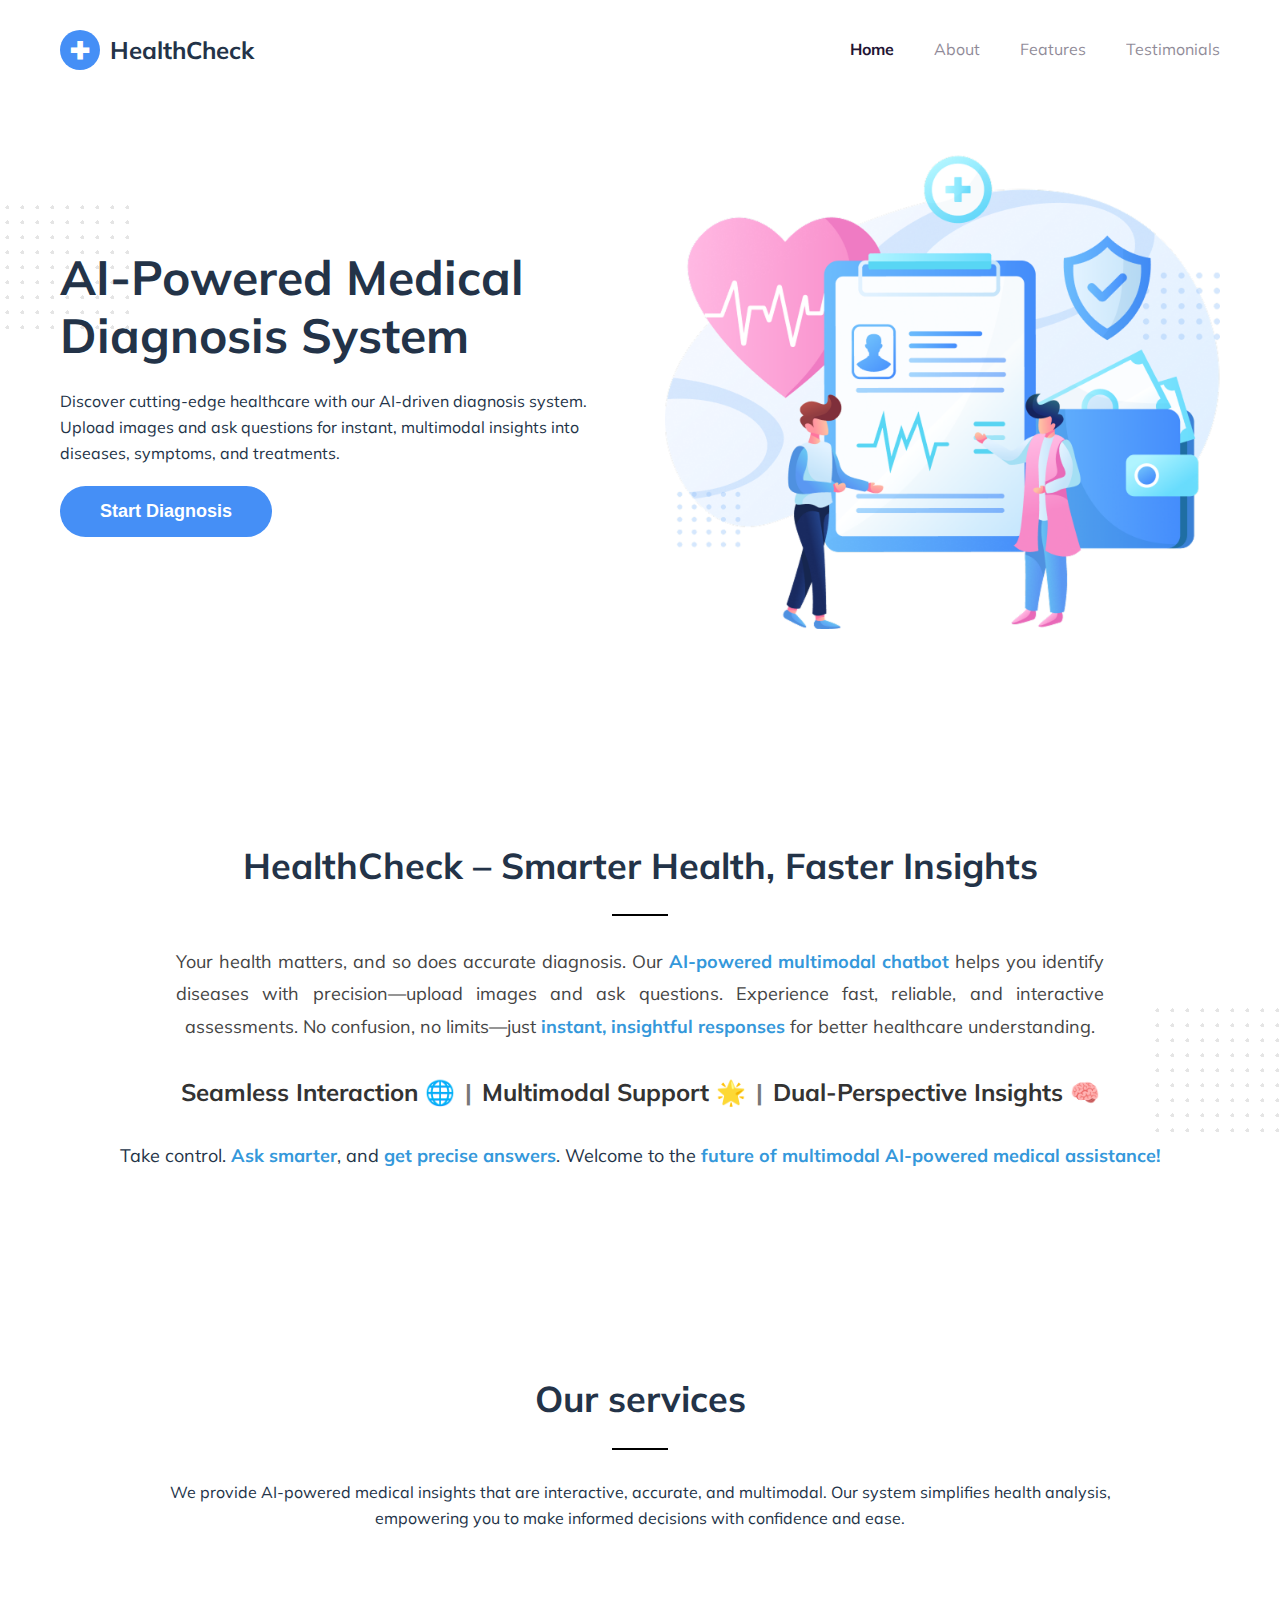
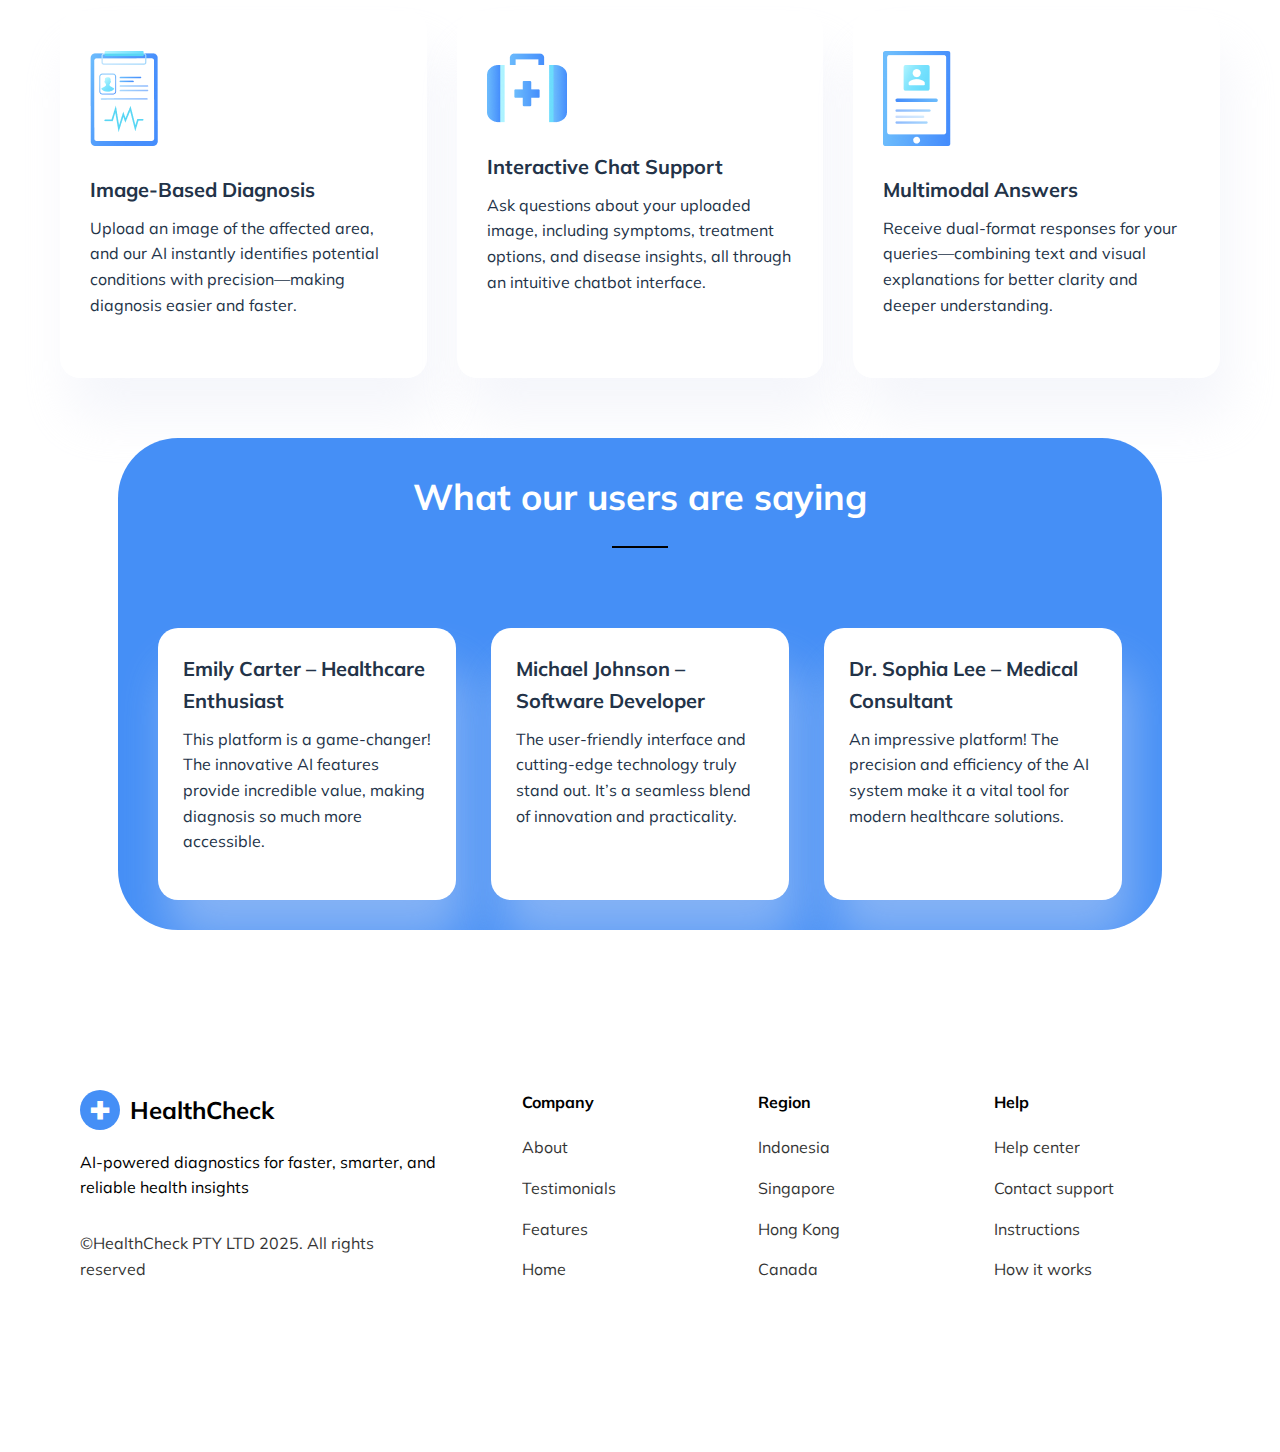
<file: templates/login.html>
<!DOCTYPE html>
<html lang="en">
<head>
    <meta charset="UTF-8">
    <meta name="viewport" content="width=device-width, initial-scale=1.0">
    <title>HealthCheck - AI-Powered Medical Diagnosis</title>
    <link rel="stylesheet" href="/static/login.css">
    <link href="https://fonts.googleapis.com/css2?family=Mulish:wght@300;400;500;600;700&display=swap" rel="stylesheet">
</head>
<body>
    <!-- Navigation -->
    <header>
        <div class="container">
            <div class="logo">
                <div class="logo-circle">✚</div>
                <span>HealthCheck</span>
            </div>
            <nav>
                <ul class="nav-links">
                    <li><a href="#" class="active">Home</a></li>
                    <li><a href="#">About</a></li>
                    <li><a href="#">Features</a></li>
                    <li><a href="#">Testimonials</a></li>
                </ul>
            </nav>
        </div>
    </header>

    <!-- Hero Section -->
    <section class="hero">
        <div class="container">
            <div class="hero-content">
                <h1>AI-Powered Medical Diagnosis System </h1>
                <p>Discover cutting-edge healthcare with our AI-driven diagnosis system. Upload images and ask questions for instant, multimodal insights into diseases, symptoms, and treatments.</p>
                <button class="btn-primary" id="startDiagnosisBtn">Start Diagnosis</button>
            </div>
            <div class="hero-image">
                <img src="/static/images/header illustration 1.png" alt="Medical illustration">
            </div>
        </div>
        <div class="dots-bg dots-top-left"></div>
    </section>

    <!-- Healthcare Providers Section -->
    <section class="providers">
        <div class="container">
            <div class="providers-content">
                <h2 class="section-title-centre">HealthCheck – Smarter Health, Faster Insights</h2>
                <div class="divider centre-align"></div>
                <div class="tagline">
                    Your health matters, and <span>so does accurate diagnosis</span>.  
                    Our <span class="highlight-blue">AI-powered multimodal chatbot</span> helps you identify diseases with precision—upload images and ask questions.  
                    Experience <span>fast, reliable, and interactive assessments</span>.  
                    No confusion, no limits—just <span class="highlight-blue">instant, insightful responses</span> for better healthcare understanding.  
                </div>
            </div>
        </div>
        <div class="dots-bg dots-right"></div>
        <div class="features">
            Seamless Interaction 🌐 <span class="feature-divider">|</span> Multimodal Support 🌟 <span class="feature-divider">|</span> Dual-Perspective Insights 🧠
        </div>
        <div class="call-to-action">
            Take control.&nbsp;<span class="highlight-blue">Ask smarter</span>, and&nbsp;<span class="highlight-blue">get precise answers</span>.  
Welcome to the&nbsp;<span class="highlight-blue">future of multimodal AI-powered medical assistance!</span>
        </div>
    </section>

    <!-- Services Section -->
    <section class="services">
        <div class="container">
            <h2 class="section-title">Our services</h2>
            <div class="divider"></div>
            <p class="section-description">We provide AI-powered medical insights that are interactive, accurate, and multimodal. Our system simplifies health analysis, empowering you to make informed decisions with confidence and ease.</p>
<div class="services-grid">
    <div class="service-card">
        <div class="service-icon">
            <img src="/static/images/Frame.png" alt="Image Analysis">
        </div>
        <h3>Image-Based Diagnosis</h3>
        <p>Upload an image of the affected area, and our AI instantly identifies potential conditions with precision—making diagnosis easier and faster.</p>
    </div>
    
    <div class="service-card">
        <div class="service-icon">
            <img src="/static/images/Frame (2).png" alt="Chatbot Interaction">
        </div>
        <h3>Interactive Chat Support</h3>
        <p>Ask questions about your uploaded image, including symptoms, treatment options, and disease insights, all through an intuitive chatbot interface.</p>
    </div>
    
    <div class="service-card">
        <div class="service-icon">
            <img src="/static/images/Frame (4).png" alt="Multimodal Responses">
        </div>
        <h3>Multimodal Answers</h3>
        <p>Receive dual-format responses for your queries—combining text and visual explanations for better clarity and deeper understanding.</p>
    </div>
</div>
<!-- Articles Section -->
<section class="articles">
    <div class="container">
        <h2 class="text">What our users are saying</h2>
        <div class="divider"></div>
        
        <div class="articles-grid">
            <div class="article-card">
                <div class="article-image">
                </div>
                <div class="article-content">
                    <h3>Emily Carter – Healthcare Enthusiast</h3>
                    <p>This platform is a game-changer! The innovative AI features provide incredible value, making diagnosis so much more accessible.</p>
                </div>
            </div>
            
            <div class="article-card">
                <div class="article-image">
                </div>
                <div class="article-content">
                    <h3>Michael Johnson – Software Developer</h3>
                    <p>The user-friendly interface and cutting-edge technology truly stand out. It’s a seamless blend of innovation and practicality.</p>
                </div>
            </div>
            
            <div class="article-card">
                <div class="article-image">
                </div>
                <div class="article-content">
                    <h3>Dr. Sophia Lee – Medical Consultant</h3>
                    <p>An impressive platform! The precision and efficiency of the AI system make it a vital tool for modern healthcare solutions.</p>
                </div>
            </div>
        </div>
    </div>
    <div class="dots-bg dots-bottom-left"></div>
</section>

    <!-- Footer -->
    <footer>
        <div class="container">
            <div class="footer-grid">
                <div class="footer-about">
                    <div class="logo footer-logo">
                        <div class="logo-circle">✚</div>
                        <span>HealthCheck</span>
                    </div>
                    <p>AI-powered diagnostics for faster, smarter, and reliable health insights</p>
                    <p class="copyright">©HealthCheck PTY LTD 2025. All rights reserved</p>
                </div>
                
                <div class="footer-links">
                    <h4>Company</h4>
                    <ul>
                        <li><a href="#">About</a></li>
                        <li><a href="#">Testimonials</a></li>
                        <li><a href="#">Features</a></li>
                        <li><a href="#">Home</a></li>
                    </ul>
                </div>
                
                <div class="footer-links">
                    <h4>Region</h4>
                    <ul>
                        <li><a href="#">Indonesia</a></li>
                        <li><a href="#">Singapore</a></li>
                        <li><a href="#">Hong Kong</a></li>
                        <li><a href="#">Canada</a></li>
                    </ul>
                </div>
                
                <div class="footer-links">
                    <h4>Help</h4>
                    <ul>
                        <li><a href="#">Help center</a></li>
                        <li><a href="#">Contact support</a></li>
                        <li><a href="#">Instructions</a></li>
                        <li><a href="#">How it works</a></li>
                    </ul>
                </div>
            </div>
        </div>
    </footer>
    <script src="/static/login.js"></script>
</body>
</html>
</file>
<file: static/login.css>
/* Base Styles */
* {
    margin: 0;
    padding: 0;
    box-sizing: border-box;
}

body {
    font-family: 'Mulish', sans-serif;
    color: #7D7987;
    line-height: 1.6;
    overflow-x: hidden;
}

.container {
    max-width: 1200px;
    margin: 0 auto;
    padding: 0 20px;
}

h1, h2, h3, h4 {
    color: #233348;
    font-weight: 700;
}

h1 {
    font-size: 48px;
    line-height: 1.2;
    margin-bottom: 25px;
}

h2 {
    font-size: 36px;
}

h3 {
    font-size: 20px;
    margin-bottom: 10px;
}

p {
    margin-bottom: 20px;
}

img {
    max-width: 100%;
    height: auto;
}

.center {
    text-align: center;
    margin-top: 40px;
}

.section-title {
    text-align: center;
    margin-bottom: 20px;
}

.section-description {
    text-align: center;
    max-width: 950px;
    margin: 0 auto 80px;
}

.divider {
    width: 56px;
    height: 2px;
    background-color: #000;
    margin: 20px auto 30px;
}

.divider.white {
    background-color: #fff;
}

.divider.left-align {
    margin-left: 0;
}

.left-align {
    text-align: left;
}

/* Buttons */
.btn-primary {
    background-color: #458FF6;
    color: white;
    border: none;
    border-radius: 55px;
    padding: 15px 40px;
    font-weight: 700;
    font-size: 18px;
    cursor: pointer;
    transition: all 0.3s ease;
}

.btn-primary:hover {
    background-color: #2d7fef;
}

.btn-secondary {
    background-color: transparent;
    color: #458FF6;
    border: 1.4px solid #458FF6;
    border-radius: 55px;
    padding: 15px 40px;
    font-weight: 700;
    font-size: 18px;
    cursor: pointer;
    transition: all 0.3s ease;
}

.btn-secondary:hover {
    background-color: #458FF6;
    color: white;
}

/* Background Elements */
.dots-bg {
    position: absolute;
    width: 130px;
    height: 130px;
    background-image: radial-gradient(#E5E5E5 2px, transparent 2px);
    background-size: 15px 15px;
    z-index: -1;
}

.dots-top-left {
    top: 100px;
    left: 0;
}

.dots-bottom-right {
    bottom: -50px;
    right: 0;
}

.dots-right {
    top: 50%;
    right: 0;
}

.dots-left {
    top: 30%;
    left: 0;
}

.dots-bottom-left {
    bottom: 50px;
    left: 50px;
}

.wave-bg {
    position: absolute;
    width: 100%;
    height: 300px;
    background-color: #F5F7FB;
    border-radius: 0 0 100px 0;
    top: 0;
    left: 0;
    z-index: -2;
}

/* Header and Navigation */
header {
    padding: 30px 0;
}

header .container {
    display: flex;
    justify-content: space-between;
    align-items: center;
}

.logo {
    display: flex;
    align-items: center;
    font-weight: 700;
    font-size: 24px;
    color: #233348;
}

.logo-circle {
    width: 40px;
    height: 40px;
    background-color: #458FF6;
    border-radius: 50%;
    display: flex;
    align-items: center;
    justify-content: center;
    color: white;
    margin-right: 10px;
}

.logo-circle.white {
    background-color: white;
    color: #458FF6;
}

.nav-links {
    display: flex;
    list-style: none;
}

.nav-links li {
    margin-left: 40px;
}

.nav-links a {
    text-decoration: none;
    color: #1F1534;
    opacity: 0.5;
    font-weight: 400;
    transition: all 0.3s ease;
}

.nav-links a:hover, .nav-links a.active {
    opacity: 1;
    font-weight: 700;
}

/* Hero Section */
.hero {
    padding: 50px 0 100px;
    position: relative;
}

.hero .container {
    display: flex;
    align-items: center;
    justify-content: space-between;
}

.hero-content {
    flex: 1;
    padding-right: 50px;
}

.hero-image {
    flex: 1;
}

/* Services Section */
.services {
    padding: 100px 0;
    position: relative;
}

.services-grid {
    display: grid;
    grid-template-columns: repeat(3, 1fr);
    gap: 30px;
    margin-top: 80px;
}

.service-card {
    background-color: white;
    border-radius: 20px;
    padding: 40px 30px;
    box-shadow: 10px 40px 50px rgba(229, 233, 246, 0.4);
    transition: all 0.3s ease;
}

.service-card:hover {
    transform: translateY(-5px);
}

.service-icon {
    margin-bottom: 20px;
}

/* Providers Section */
.providers {
    padding: 100px 0;
    position: relative;
}

.providers .container {
    display: flex;
    align-items: center;
    justify-content: space-between;
}

.providers-image {
    flex: 1;
    margin-right: 50px;
}

.providers-content {
    flex: 1;
}

/* Mobile App Section */
.mobile-app {
    padding: 100px 0;
    position: relative;
}

.mobile-app .container {
    display: flex;
    align-items: center;
    justify-content: space-between;
}

.app-content {
    flex: 1;
    padding-right: 50px;
}

.app-image {
    flex: 1;
}

/* Testimonials Section */
.testimonials {
    padding: 70px 0;
    background-color: #458FF6;
    border-radius: 24px;
    color: white;
    margin: 50px 0;
}

.testimonials h2 {
    color: white;
    text-align: center;
}

.testimonial-content {
    display: flex;
    margin-top: 40px;
}

.customer-info {
    display: flex;
    align-items: center;
    margin-right: 100px;
    min-width: 250px;
}

.customer-image {
    width: 60px;
    height: 60px;
    border-radius: 50%;
    overflow: hidden;
    margin-right: 20px;
}

.customer-details h4 {
    color: white;
    margin-bottom: 5px;
}

.testimonial-text {
    flex: 1;
    font-size: 19px;
    line-height: 1.6;
}

.slider-controls {
    display: flex;
    justify-content: center;
    align-items: center;
    margin-top: 40px;
}

.prev-btn, .next-btn {
    background: none;
    border: none;
    color: white;
    font-size: 24px;
    cursor: pointer;
    padding: 0 20px;
}

.slider-dots {
    display: flex;
    align-items: center;
}

.dot {
    width: 10px;
    height: 10px;
    border-radius: 50%;
    background-color: rgba(255, 255, 255, 0.3);
    margin: 0 8px;
    cursor: pointer;
}

.dot.active {
    background-color: white;
}

/* Articles Section */
.articles {
    position: relative;
    background-color: #458FF6; /* Blue background */
    padding: 30px 20px; /* Reduced vertical padding to make it shorter */
    width: 90%;
    margin: 60px auto; /* Reduced margin to make the section take less vertical space */
    border-radius: 60px; /* Already has border radius */
    max-height: 800px; /* Add a maximum height - adjust as needed */
    overflow: auto; /* In case content is taller than the max height */
}

.articles-grid {
    display: grid;
    grid-template-columns: repeat(3, 1fr);
    gap: 35px;
    margin-top: 80px;
}

.article-card {
    background-color: white;
    border-radius: 20px;
    overflow: hidden;
    box-shadow: 10px 40px 50px rgba(229, 233, 246, 0.4);
    transition: all 0.3s ease;
}

.article-card:hover {
    transform: translateY(-5px);
}

.article-content {
    padding: 25px;
}

.read-more {
    color: #458FF6;
    text-decoration: none;
    font-weight: 600;
    display: inline-block;
    margin-top: 10px;
}

/* Footer */
footer {
    background-color: white;
    color: black;
    padding: 100px 0 50px;
}

.footer-grid {
    display: grid;
    grid-template-columns: 2fr 1fr 1fr 1fr;
    gap: 30px;
}

.footer-about {
    padding-right: 50px;
}

.footer-logo {
    margin-bottom: 20px;
    color: black;
}

.footer-links h4 {
    color: black;
    margin-bottom: 20px;
}

.footer-links ul {
    list-style: none;
}

.footer-links li {
    margin-bottom: 15px;
}

.footer-links a {
    color: black;
    text-decoration: none;
    opacity: 0.8;
    transition: all 0.3s ease;
}

.footer-links a:hover {
    opacity: 1;
}

.copyright {
    margin-top: 30px;
    opacity: 0.8;
}

/* Responsive Styles */
@media (max-width: 992px) {
    .hero .container, 
    .providers .container, 
    .mobile-app .container {
        flex-direction: column;
    }
    
    .hero-content, 
    .providers-content, 
    .app-content {
        padding-right: 0;
        margin-bottom: 50px;
        text-align: center;
    }
    
    .divider.left-align {
        margin: 20px auto 30px;
    }
    
    .services-grid, 
    .articles-grid {
        grid-template-columns: repeat(2, 1fr);
    }
    
    .testimonial-content {
        flex-direction: column;
    }
    
    .customer-info {
        margin-right: 0;
        margin-bottom: 30px;
        justify-content: center;
    }
    
    .footer-grid {
        grid-template-columns: 1fr 1fr;
    }
}

@media (max-width: 768px) {
    .services-grid, 
    .articles-grid {
        grid-template-columns: 1fr;
    }
    
    .nav-links {
        display: none;
    }
    
    h1 {
        font-size: 36px;
    }
    
    h2 {
        font-size: 28px;
    }
    
    .footer-grid {
        grid-template-columns: 1fr;
    }
}
.section-title-centre {
    text-align: center; /* Centers the heading */
    width: 100%; /* Ensures full width */
}
.centre-align{
    text-align: centre;
}
.tagline {
    font-size: 18px;
    margin-bottom: 30px;
    color: #444;
    text-align: justify;  /* Justifies text for even spacing */
    text-align-last: center;  /* Ensures last line is centered */ /* Increases font size */
    line-height: 1.8;  /* Increases line spacing for better readability */
    width: 80%;  /* Limits width to create natural line breaks */
    margin: 0 auto;
}

.highlight-text {
    color: #ff5c8d;
    font-weight: bold;
}

.highlight-blue {
    color: #3498db;
    font-weight: bold;
}
.features {
    font-size: 24px;
    margin: 30px 0;
    font-weight: bold;
    color: #333;
    font-weight: bold;
    text-align: center;  /* Centers the text */
    display: flex;
    justify-content: center; /* Centers content horizontally */
    align-items: center; /* Ensures vertical alignment */
    flex-wrap: wrap; /* Ensures proper wrapping on smaller screens */
    gap: 10px; 
}

.feature-divider {
    color: #777;
}
.call-to-action {
    font-size: 18px;
    margin-top: 20px;
    text-align: center; 
    display: flex;
    justify-content: center; /* Centers content horizontally */
    align-items: center;
}
.text{
    color:white;
    text-align: center;
    margin-bottom: 20px;
}
/* Base styles - assuming these are already in your CSS */
:root {
    --primary-color: #458FF6;
    --dark-blue: #233348;
    --light-blue: #E8F4FF;
    --gray: #7D7987;
    --light-gray: #F5F5F5;
    --white: #FFFFFF;
    --shadow: 0px 10px 40px rgba(0, 0, 0, 0.1);
}

body {
    font-family: 'Mulish', sans-serif;
    margin: 0;
    padding: 0;
    color: var(--dark-blue);
    line-height: 1.6;
}

.container {
    max-width: 1200px;
    margin: 0 auto;
    padding: 0 20px;
}

/* Button styles */
.btn-primary {
    background-color: var(--primary-color);
    color: var(--white);
    border: none;
    border-radius: 55px;
    padding: 15px 40px;
    font-weight: 700;
    font-size: 18px;
    cursor: pointer;
    transition: all 0.3s ease;
}

.btn-primary:hover {
    background-color: #2d7eeb;
    box-shadow: 0 5px 15px rgba(69, 143, 246, 0.3);
}

/* Modal styles */
.modal {
    display: none;
    position: fixed;
    z-index: 1000;
    left: 0;
    top: 0;
    width: 100%;
    height: 100%;
    overflow: auto;
    background-color: rgba(0, 0, 0, 0.5);
    opacity: 0;
    transition: opacity 0.3s ease;
}

.modal.show {
    display: block;
    opacity: 1;
}

.modal-content {
    background-color: var(--white);
    margin: 5% auto;
    width: 90%;
    max-width: 800px;
    border-radius: 20px;
    box-shadow: var(--shadow);
    position: relative;
    padding: 30px;
    animation: modalSlideIn 0.4s ease;
    max-height: 90vh;
    overflow-y: auto;
}

@keyframes modalSlideIn {
    from {
        transform: translateY(-50px);
        opacity: 0;
    }
    to {
        transform: translateY(0);
        opacity: 1;
    }
}

.close-btn {
    position: absolute;
    right: 25px;
    top: 20px;
    font-size: 28px;
    font-weight: bold;
    color: var(--gray);
    cursor: pointer;
    transition: color 0.3s ease;
}

.close-btn:hover {
    color: var(--dark-blue);
}

/* Tab styles */
.modal-tabs {
    display: flex;
    border-bottom: 1px solid #e0e0e0;
    margin-bottom: 25px;
}

.tab-btn {
    background: none;
    border: none;
    padding: 15px 25px;
    font-size: 16px;
    font-weight: 600;
    color: var(--gray);
    cursor: pointer;
    position: relative;
    transition: all 0.3s ease;
}

.tab-btn.active {
    color: var(--primary-color);
}

.tab-btn.active::after {
    content: '';
    position: absolute;
    bottom: -1px;
    left: 0;
    width: 100%;
    height: 3px;
    background-color: var(--primary-color);
}

.tab-content {
    display: none;
}

.tab-content.active {
    display: block;
}

/* Form styles */
.form-group {
    margin-bottom: 20px;
}

.form-row {
    display: flex;
    gap: 20px;
    margin-bottom: 20px;
}

.half {
    flex: 1;
}

label {
    display: block;
    margin-bottom: 8px;
    font-weight: 600;
    color: var(--dark-blue);
}

input[type="text"],
input[type="email"],
input[type="password"],
input[type="number"],
select,
textarea {
    width: 100%;
    padding: 12px 15px;
    border: 1px solid #e0e0e0;
    border-radius: 10px;
    font-size: 16px;
    color: var(--dark-blue);
    transition: border 0.3s ease;
}

input:focus,
select:focus,
textarea:focus {
    outline: none;
    border-color: var(--primary-color);
    box-shadow: 0 0 0 3px rgba(69, 143, 246, 0.1);
}

.checkbox-group {
    display: grid;
    grid-template-columns: repeat(auto-fill, minmax(150px, 1fr));
    gap: 10px;
    margin-top: 10px;
}

.checkbox-group label {
    display: flex;
    align-items: center;
    font-weight: normal;
    cursor: pointer;
}

.checkbox-group input[type="checkbox"] {
    margin-right: 8px;
}

.checkbox-single {
    display: flex;
    align-items: center;
}

.checkbox-single label {
    display: flex;
    align-items: center;
    font-weight: normal;
    cursor: pointer;
}

.checkbox-single input[type="checkbox"] {
    margin-right: 8px;
}

.forgot-password {
    text-align: center;
    margin-top: 20px;
}

.forgot-password a {
    color: var(--primary-color);
    text-decoration: none;
}

.forgot-password a:hover {
    text-decoration: underline;
}

/* Responsive adjustments */
@media (max-width: 768px) {
    .form-row {
        flex-direction: column;
        gap: 0;
    }
    
    .modal-content {
        width: 95%;
        padding: 20px;
        margin: 10% auto;
    }
    
    .checkbox-group {
        grid-template-columns: 1fr;
    }
}
</file>
